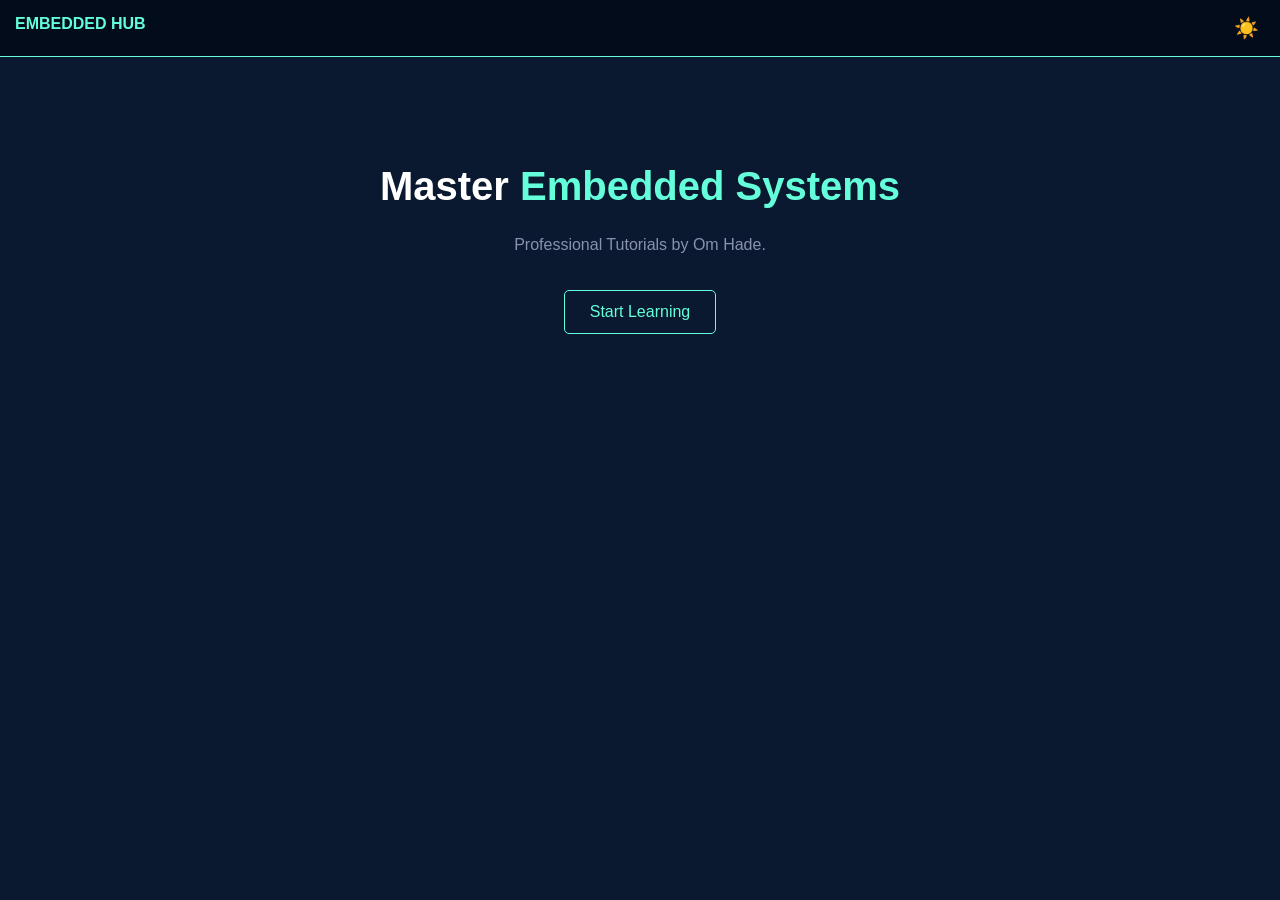
<file: index.html>
<!DOCTYPE html>
<html lang="en">
<head>
    <meta charset="UTF-8">
    <meta name="viewport" content="width=device-width, initial-scale=1.0">
    <title>Embedded Learning Hub | Home</title>
    <script async src="https://pagead2.googlesyndication.com/pagead/js/adsbygoogle.js?client=ca-pub-2657505645377567" crossorigin="anonymous"></script>
    <link rel="stylesheet" href="css/style.css">
</head>
<body data-theme="dark">
    <nav style="background:#020c1b; padding:15px; display:flex; justify-content:space-between; border-bottom:1px solid #64ffda;">
        <a href="index.html" style="color:#64ffda; text-decoration:none; font-weight:bold;">EMBEDDED HUB</a>
        <button id="themeToggle" style="background:none; border:none; font-size:20px; cursor:pointer;">☀️</button>
    </nav>
    <header style="padding:80px 20px; text-align:center; background:#0a192f; color:white;">
        <h1 style="font-size:2.5rem;">Master <span style="color:#64ffda;">Embedded Systems</span></h1>
        <p style="color:#8892b0;">Professional Tutorials by Om Hade.</p>
        <a href="blog.html" style="display:inline-block; margin-top:20px; padding:12px 25px; border:1px solid #64ffda; color:#64ffda; text-decoration:none; border-radius:5px;">Start Learning</a>
    </header>
    <script src="js/script.js"></script>
</body>
</html>
</file>
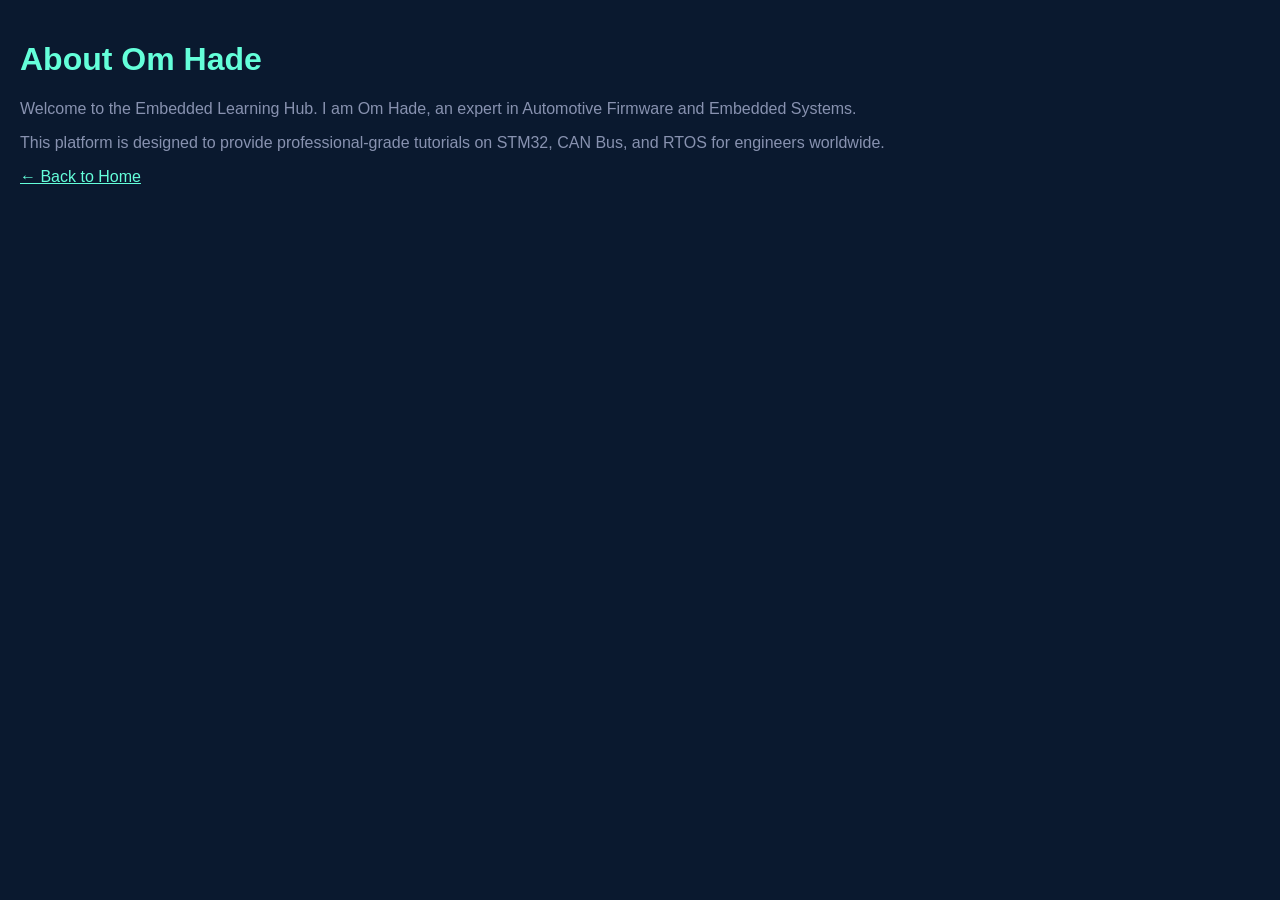
<file: about.html>
<!DOCTYPE html>
<html lang="en">
<head>
    <meta charset="UTF-8">
    <meta name="viewport" content="width=device-width, initial-scale=1.0">
    <title>About Us | Embedded Learning Hub</title>
    <link rel="stylesheet" href="css/style.css">
</head>
<body style="background:#0a192f; color:#8892b0; font-family:sans-serif; padding:20px;">
    <h1 style="color:#64ffda;">About Om Hade</h1>
    <p>Welcome to the Embedded Learning Hub. I am Om Hade, an expert in Automotive Firmware and Embedded Systems.</p>
    <p>This platform is designed to provide professional-grade tutorials on STM32, CAN Bus, and RTOS for engineers worldwide.</p>
    <a href="index.html" style="color:#64ffda;">← Back to Home</a>
</body>
</html>
</file>
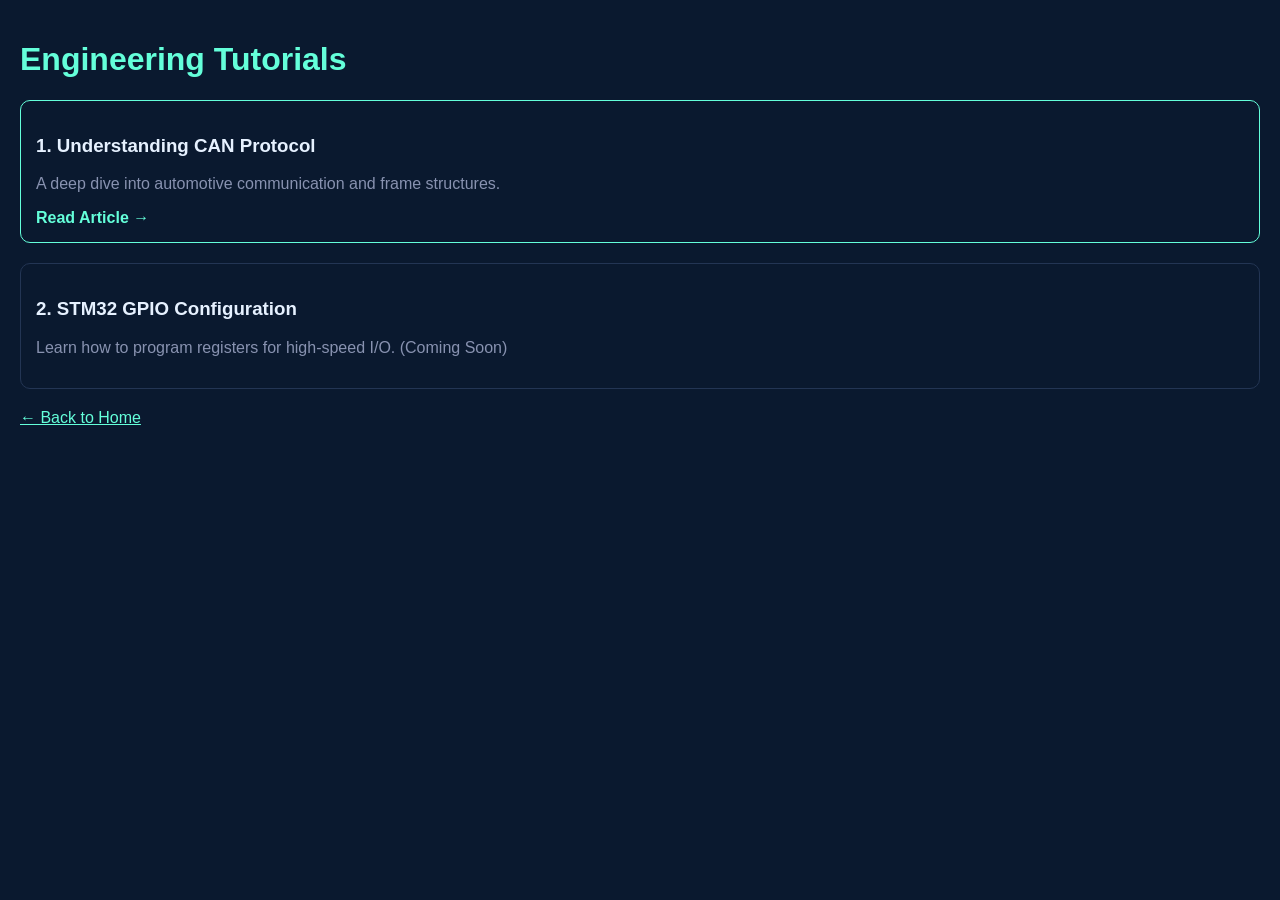
<file: blog.html>
<!DOCTYPE html>
<html lang="en">
<head>
    <meta charset="UTF-8">
    <title>Technical Blog | Embedded Learning Hub</title>
    <link rel="stylesheet" href="css/style.css">
</head>
<body style="background:#0a192f; color:#8892b0; font-family:sans-serif; padding:20px;">
    <h1 style="color:#64ffda;">Engineering Tutorials</h1>
    <div style="border:1px solid #64ffda; padding:15px; border-radius:10px; margin-bottom:20px;">
        <h3 style="color:#e6f1ff;">1. Understanding CAN Protocol</h3>
        <p>A deep dive into automotive communication and frame structures.</p>
        <a href="articles/can-protocol.html" style="color:#64ffda; text-decoration:none; font-weight:bold;">Read Article →</a>
    </div>
    <div style="border:1px solid #233554; padding:15px; border-radius:10px; margin-bottom:20px;">
        <h3 style="color:#e6f1ff;">2. STM32 GPIO Configuration</h3>
        <p>Learn how to program registers for high-speed I/O. (Coming Soon)</p>
    </div>
    <a href="index.html" style="color:#64ffda;">← Back to Home</a>
</body>
</html>
</file>
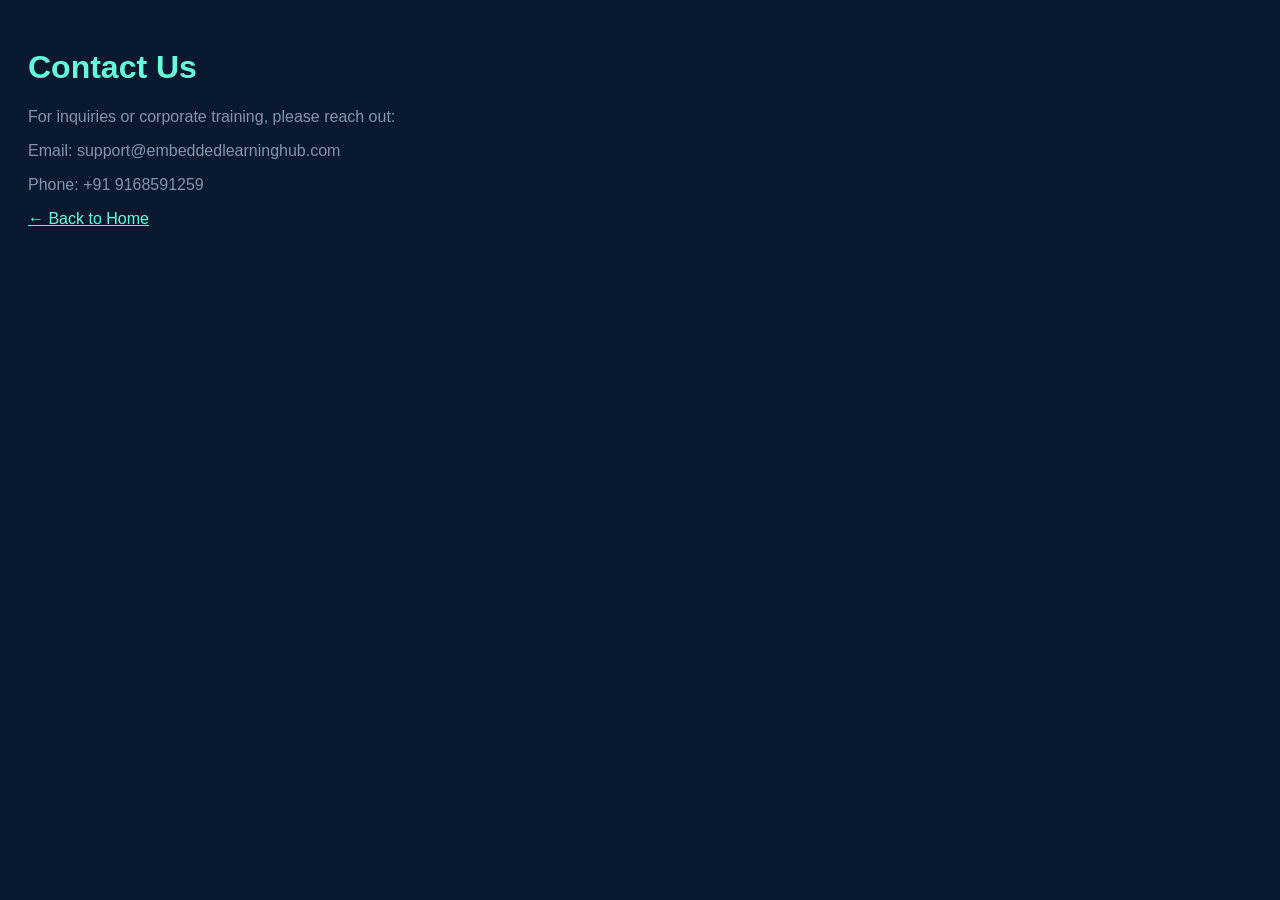
<file: contact.html>
<!DOCTYPE html>
<html lang="en">
<head>
    <meta charset="UTF-8">
    <title>Contact Us | Embedded Learning Hub</title>
</head>
<body style="background:#0a192f; color:#8892b0; font-family:sans-serif; padding:20px;">
    <h1 style="color:#64ffda;">Contact Us</h1>
    <p>For inquiries or corporate training, please reach out:</p>
    <p>Email: support@embeddedlearninghub.com</p>
    <p>Phone: +91 9168591259</p>
    <a href="index.html" style="color:#64ffda;">← Back to Home</a>
</body>
</html>
</file>
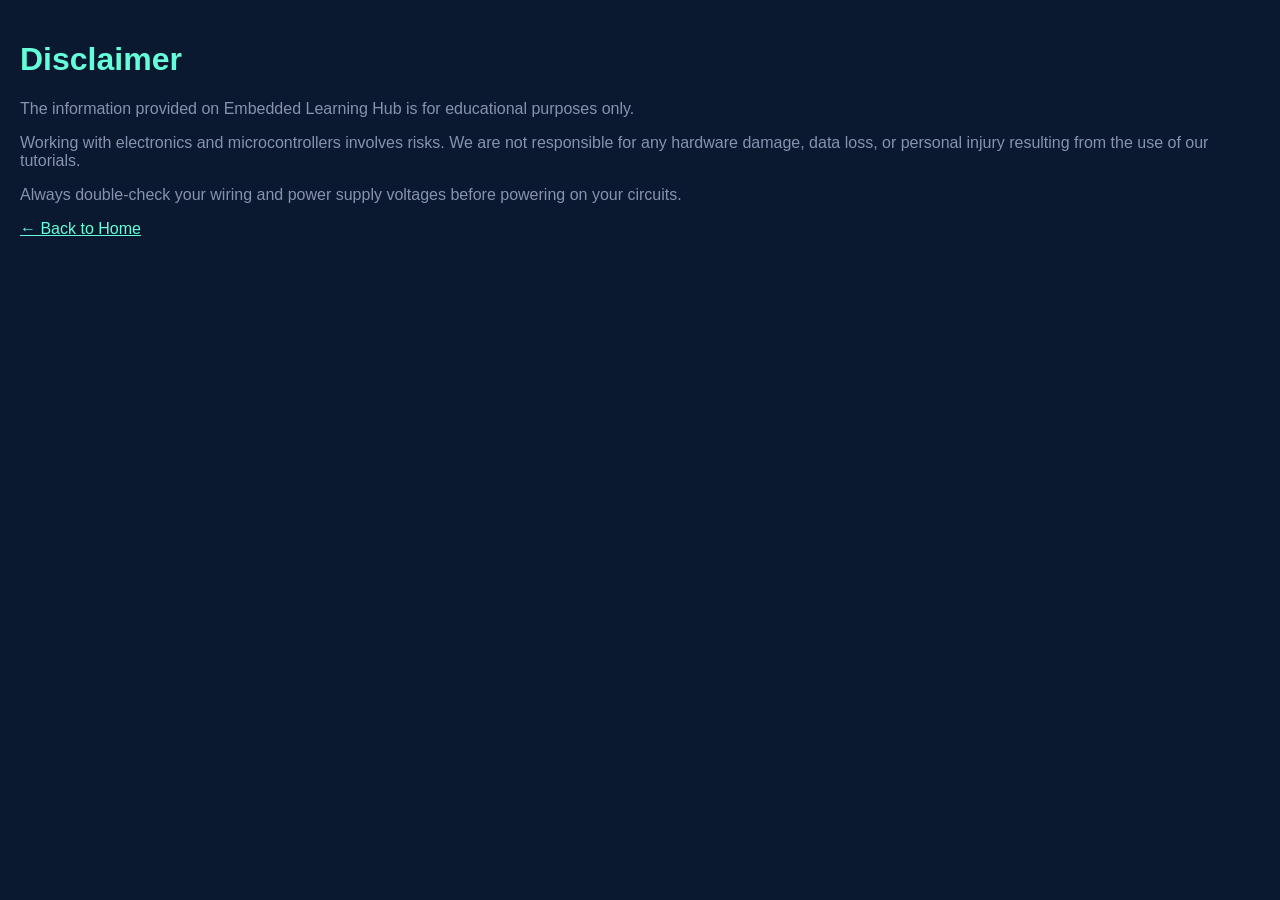
<file: disclaimer.html>
<!DOCTYPE html>
<html lang="en">
<head>
    <meta charset="UTF-8">
    <title>Disclaimer | Embedded Learning Hub</title>
    <link rel="stylesheet" href="css/style.css">
</head>
<body style="background:#0a192f; color:#8892b0; font-family:sans-serif; padding:20px;">
    <h1 style="color:#64ffda;">Disclaimer</h1>
    <p>The information provided on Embedded Learning Hub is for educational purposes only.</p>
    <p>Working with electronics and microcontrollers involves risks. We are not responsible for any hardware damage, data loss, or personal injury resulting from the use of our tutorials.</p>
    <p>Always double-check your wiring and power supply voltages before powering on your circuits.</p>
    <a href="index.html" style="color:#64ffda;">← Back to Home</a>
</body>
</html>
</file>
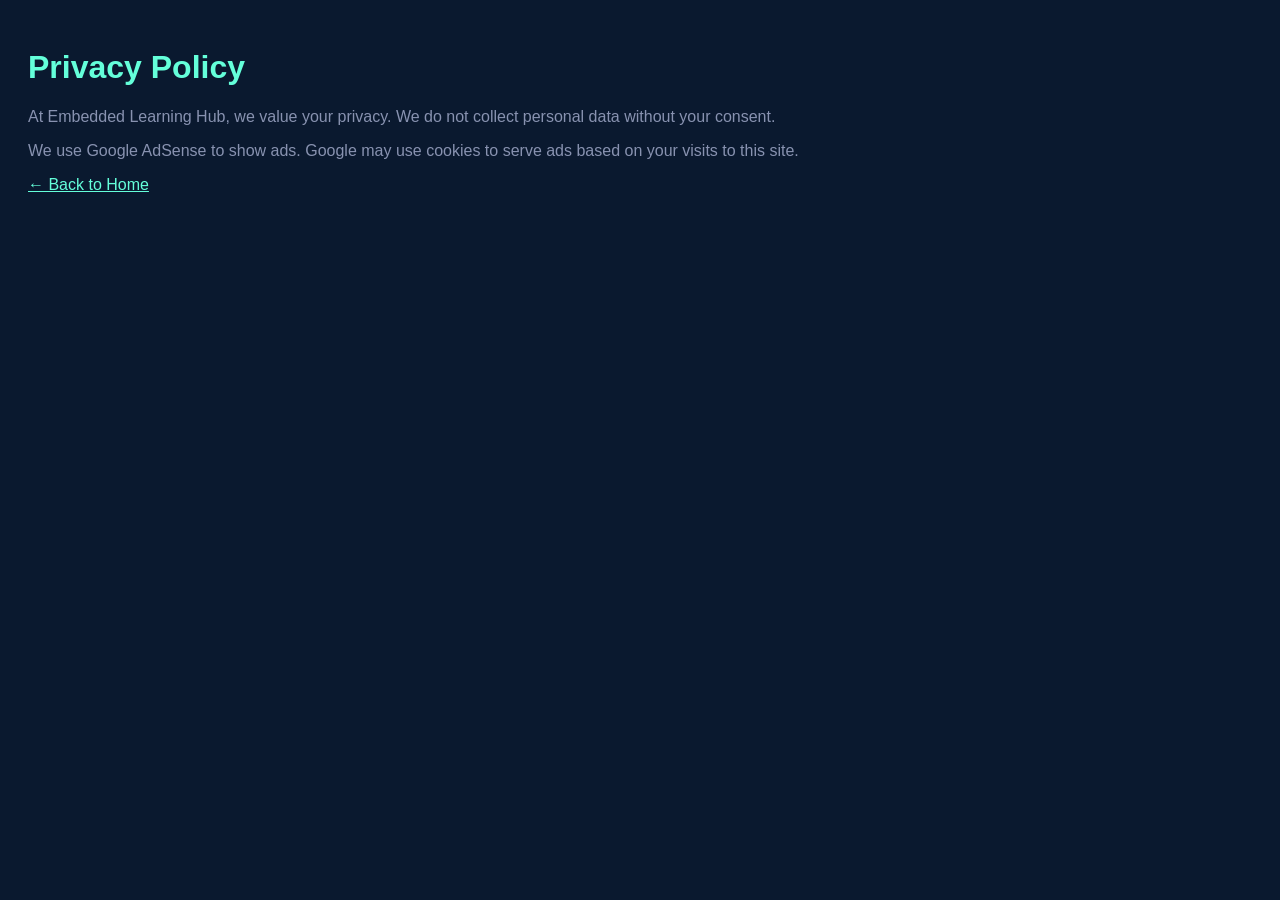
<file: privacy-policy.html>
<!DOCTYPE html>
<html lang="en">
<head>
    <meta charset="UTF-8">
    <title>Privacy Policy | Embedded Learning Hub</title>
</head>
<body style="background:#0a192f; color:#8892b0; font-family:sans-serif; padding:20px;">
    <h1 style="color:#64ffda;">Privacy Policy</h1>
    <p>At Embedded Learning Hub, we value your privacy. We do not collect personal data without your consent.</p>
    <p>We use Google AdSense to show ads. Google may use cookies to serve ads based on your visits to this site.</p>
    <a href="index.html" style="color:#64ffda;">← Back to Home</a>
</body>
</html>
</file>
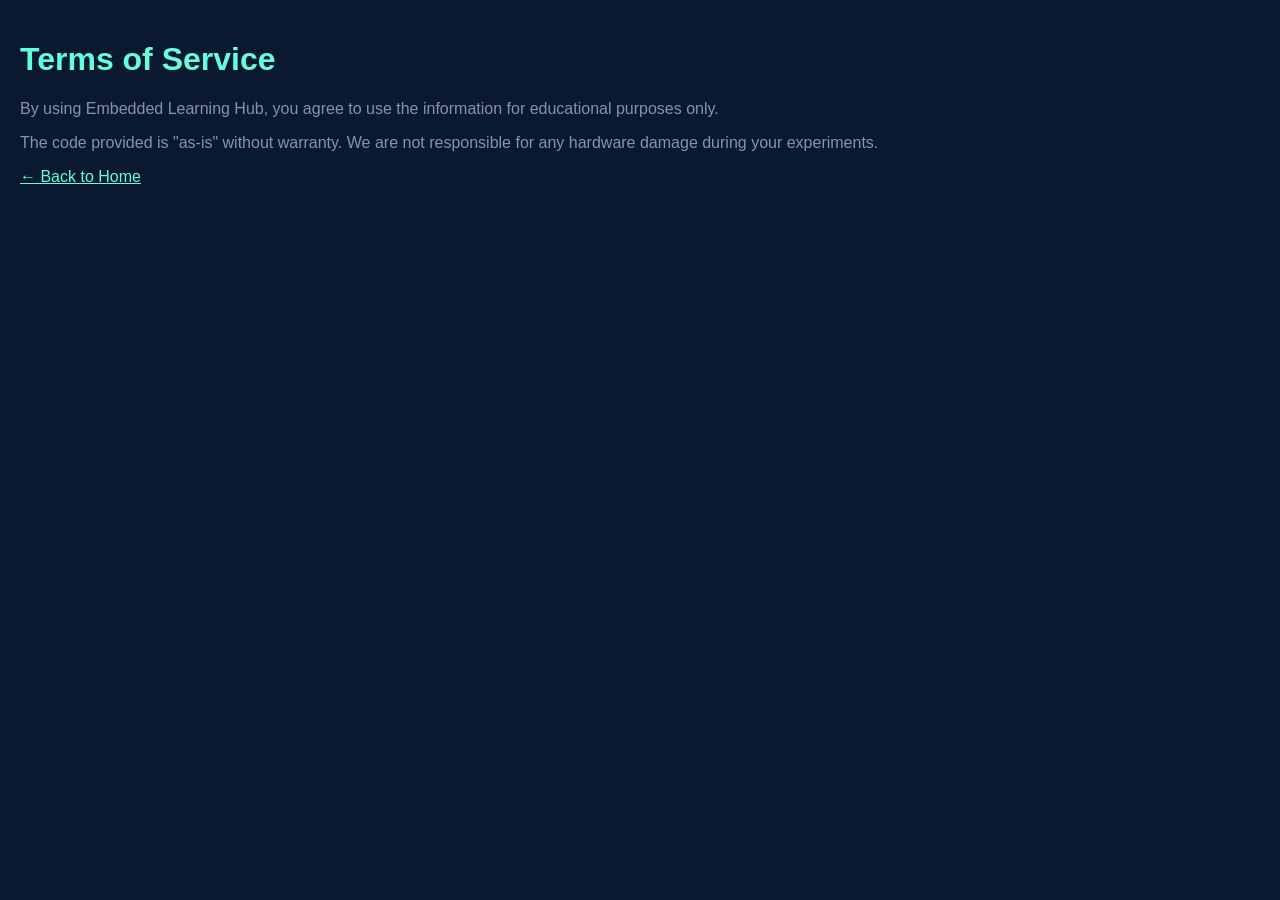
<file: terms.html>
<!DOCTYPE html>
<html lang="en">
<head>
    <meta charset="UTF-8">
    <title>Terms of Service | Embedded Learning Hub</title>
    <link rel="stylesheet" href="css/style.css">
</head>
<body style="background:#0a192f; color:#8892b0; font-family:sans-serif; padding:20px;">
    <h1 style="color:#64ffda;">Terms of Service</h1>
    <p>By using Embedded Learning Hub, you agree to use the information for educational purposes only.</p>
    <p>The code provided is "as-is" without warranty. We are not responsible for any hardware damage during your experiments.</p>
    <a href="index.html" style="color:#64ffda;">← Back to Home</a>
</body>
</html>
</file>
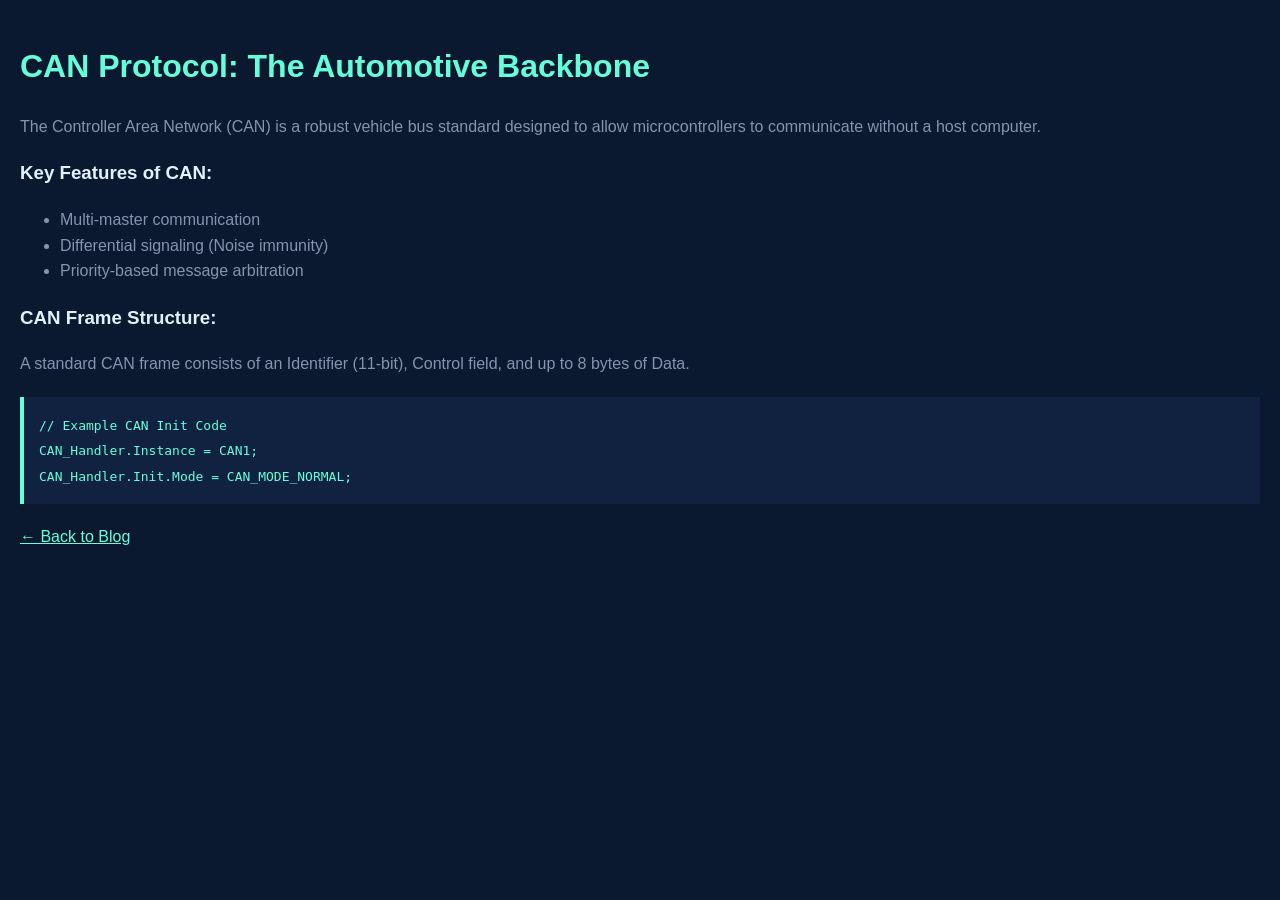
<file: articles/can-protocol.html>
<!DOCTYPE html>
<html lang="en">
<head>
    <meta charset="UTF-8">
    <title>CAN Protocol Deep Dive | Embedded Learning Hub</title>
    <link rel="stylesheet" href="../css/style.css">
</head>
<body style="background:#0a192f; color:#8892b0; font-family:sans-serif; padding:20px; line-height:1.6;">
    <h1 style="color:#64ffda;">CAN Protocol: The Automotive Backbone</h1>
    <p>The Controller Area Network (CAN) is a robust vehicle bus standard designed to allow microcontrollers to communicate without a host computer.</p>
    
    <h3 style="color:#e6f1ff;">Key Features of CAN:</h3>
    <ul>
        <li>Multi-master communication</li>
        <li>Differential signaling (Noise immunity)</li>
        <li>Priority-based message arbitration</li>
    </ul>

    <h3 style="color:#e6f1ff;">CAN Frame Structure:</h3>
    <p>A standard CAN frame consists of an Identifier (11-bit), Control field, and up to 8 bytes of Data.</p>
    
    <div style="background:#112240; padding:15px; border-left:4px solid #64ffda; margin:20px 0;">
        <code style="color:#64ffda; font-family:monospace;">// Example CAN Init Code<br>CAN_Handler.Instance = CAN1;<br>CAN_Handler.Init.Mode = CAN_MODE_NORMAL;</code>
    </div>

    <a href="../blog.html" style="color:#64ffda;">← Back to Blog</a>
</body>
</html>
</file>
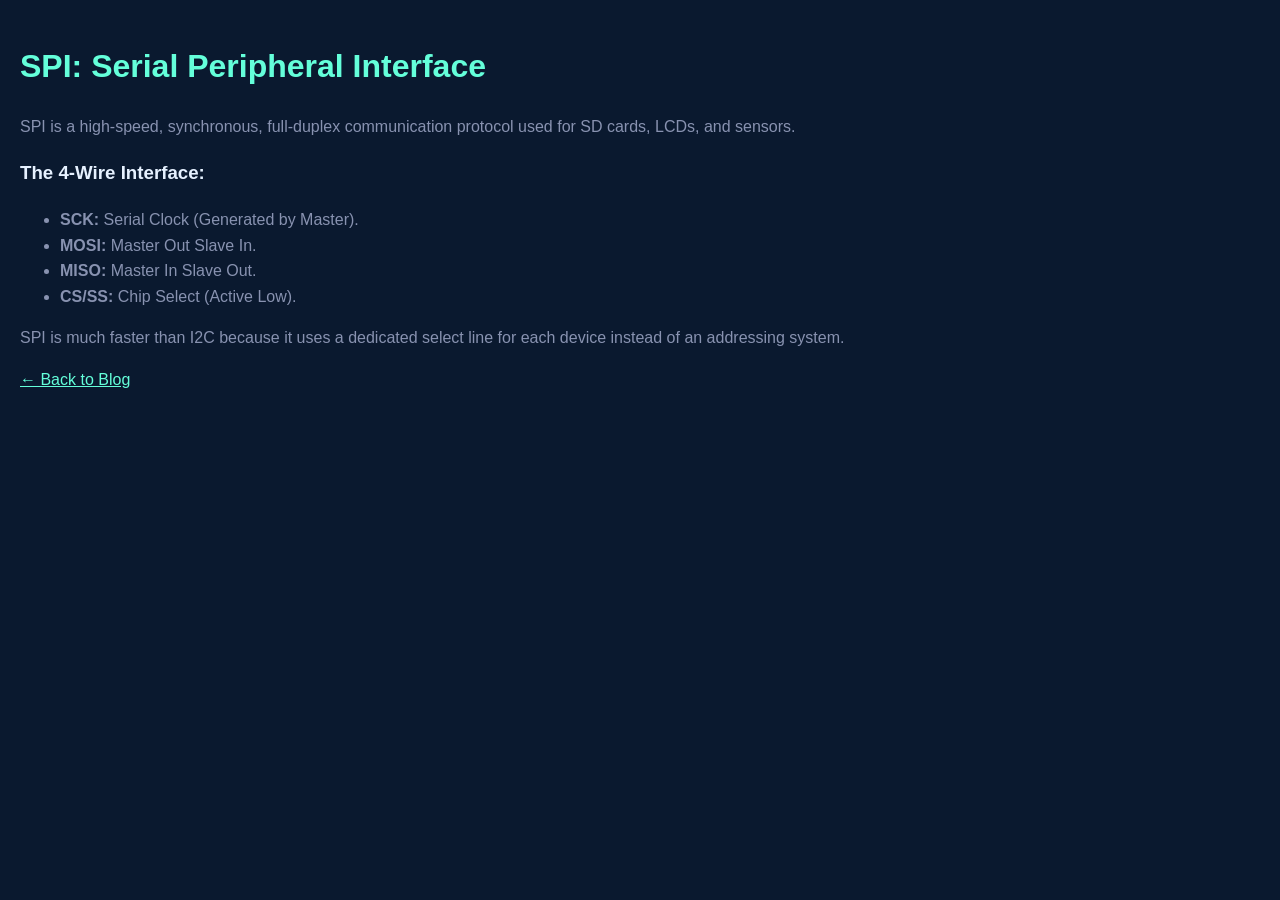
<file: articles/spi.html>
<!DOCTYPE html>
<html lang="en">
<head>
    <meta charset="UTF-8">
    <title>SPI Protocol Explained | Embedded Learning Hub</title>
    <link rel="stylesheet" href="../css/style.css">
</head>
<body style="background:#0a192f; color:#8892b0; font-family:sans-serif; padding:20px; line-height:1.6;">
    <h1 style="color:#64ffda;">SPI: Serial Peripheral Interface</h1>
    <p>SPI is a high-speed, synchronous, full-duplex communication protocol used for SD cards, LCDs, and sensors.</p>
    
    <h3 style="color:#e6f1ff;">The 4-Wire Interface:</h3>
    <ul>
        <li><strong>SCK:</strong> Serial Clock (Generated by Master).</li>
        <li><strong>MOSI:</strong> Master Out Slave In.</li>
        <li><strong>MISO:</strong> Master In Slave Out.</li>
        <li><strong>CS/SS:</strong> Chip Select (Active Low).</li>
    </ul>
    <p>SPI is much faster than I2C because it uses a dedicated select line for each device instead of an addressing system.</p>
    <a href="../blog.html" style="color:#64ffda;">← Back to Blog</a>
</body>
</html>
</file>
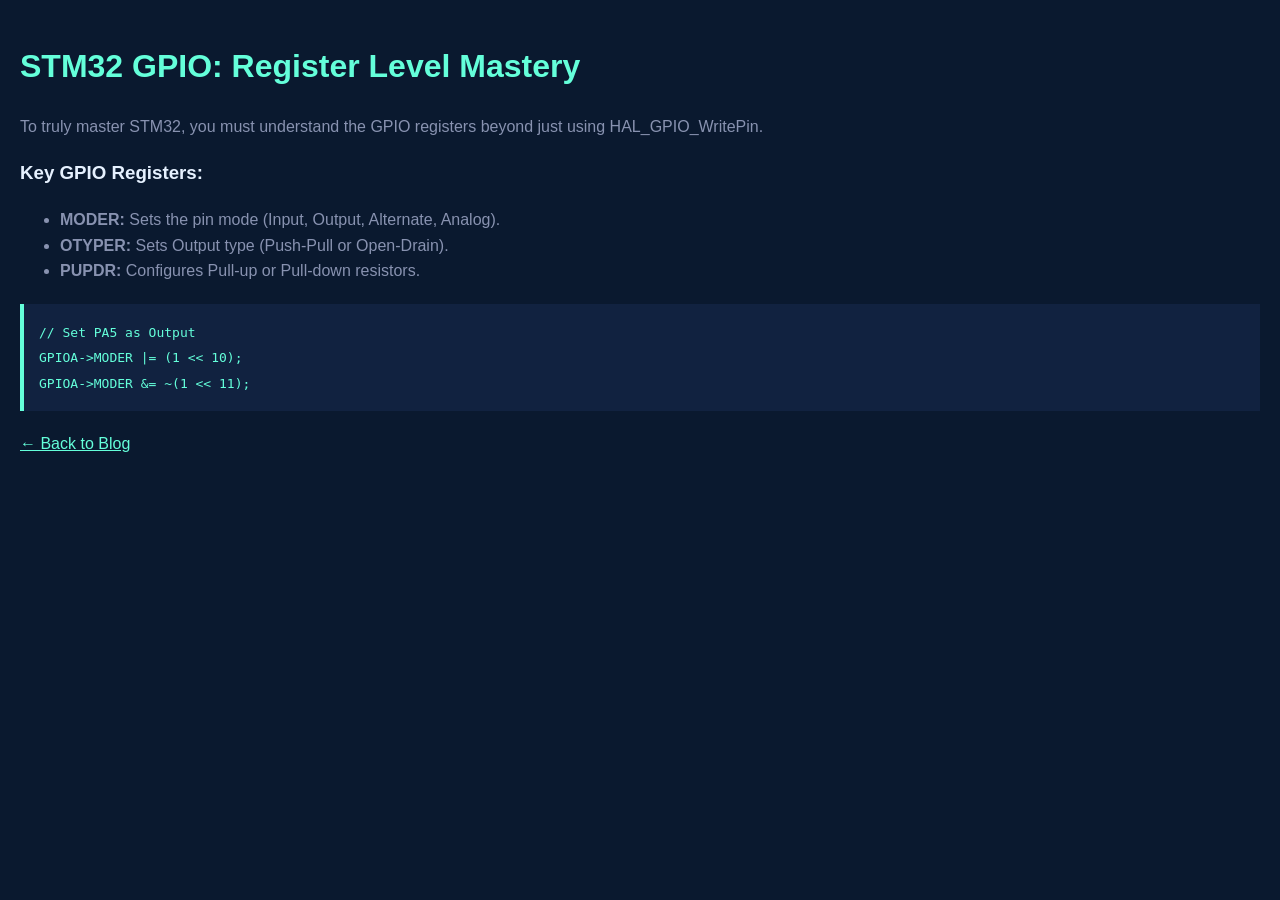
<file: articles/stm32-gpio.html>
<!DOCTYPE html>
<html lang="en">
<head>
    <meta charset="UTF-8">
    <title>STM32 GPIO Configuration | Embedded Learning Hub</title>
    <link rel="stylesheet" href="../css/style.css">
</head>
<body style="background:#0a192f; color:#8892b0; font-family:sans-serif; padding:20px; line-height:1.6;">
    <h1 style="color:#64ffda;">STM32 GPIO: Register Level Mastery</h1>
    <p>To truly master STM32, you must understand the GPIO registers beyond just using HAL_GPIO_WritePin.</p>
    
    <h3 style="color:#e6f1ff;">Key GPIO Registers:</h3>
    <ul>
        <li><strong>MODER:</strong> Sets the pin mode (Input, Output, Alternate, Analog).</li>
        <li><strong>OTYPER:</strong> Sets Output type (Push-Pull or Open-Drain).</li>
        <li><strong>PUPDR:</strong> Configures Pull-up or Pull-down resistors.</li>
    </ul>

    <div style="background:#112240; padding:15px; border-left:4px solid #64ffda; margin:20px 0;">
        <code style="color:#64ffda; font-family:monospace;">
        // Set PA5 as Output<br>
        GPIOA->MODER |= (1 << 10);<br>
        GPIOA->MODER &= ~(1 << 11);
        </code>
    </div>
    <a href="../blog.html" style="color:#64ffda;">← Back to Blog</a>
</body>
  </html>
</file>
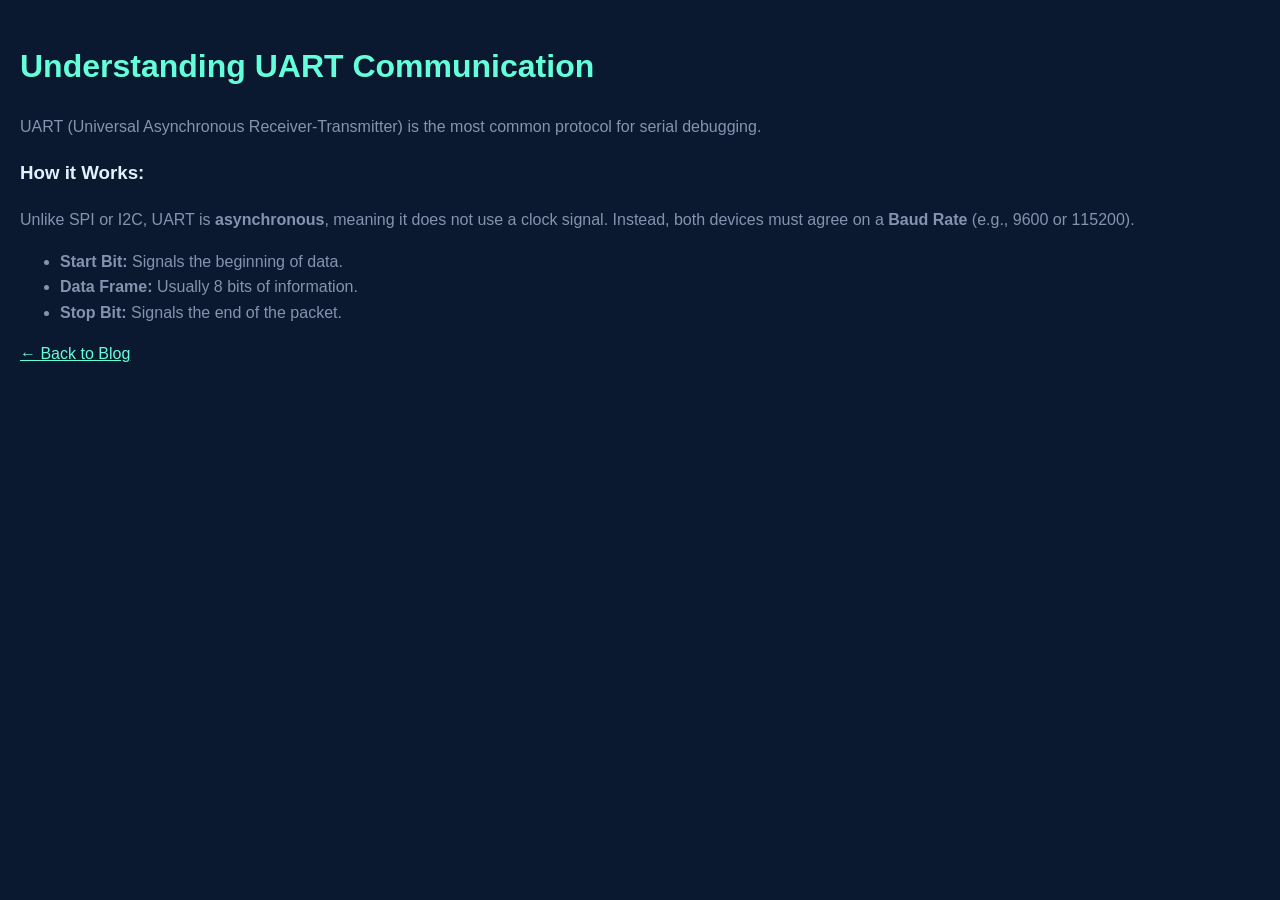
<file: articles/uart.html>
<!DOCTYPE html>
<html lang="en">
<head>
    <meta charset="UTF-8">
    <title>UART Communication Guide | Embedded Learning Hub</title>
    <link rel="stylesheet" href="../css/style.css">
</head>
<body style="background:#0a192f; color:#8892b0; font-family:sans-serif; padding:20px; line-height:1.6;">
    <h1 style="color:#64ffda;">Understanding UART Communication</h1>
    <p>UART (Universal Asynchronous Receiver-Transmitter) is the most common protocol for serial debugging.</p>
    
    <h3 style="color:#e6f1ff;">How it Works:</h3>
    <p>Unlike SPI or I2C, UART is <strong>asynchronous</strong>, meaning it does not use a clock signal. Instead, both devices must agree on a <strong>Baud Rate</strong> (e.g., 9600 or 115200).</p>
    
    <ul>
        <li><strong>Start Bit:</strong> Signals the beginning of data.</li>
        <li><strong>Data Frame:</strong> Usually 8 bits of information.</li>
        <li><strong>Stop Bit:</strong> Signals the end of the packet.</li>
    </ul>
    <a href="../blog.html" style="color:#64ffda;">← Back to Blog</a>
</body>
</html>
</file>
<file: css/style.css>
body { 
    font-family: 'Inter', sans-serif; 
    background-color: #0a192f; 
    color: #8892b0; 
    margin: 0; 
}
nav { 
    background: #020c1b; 
    padding: 15px; 
    border-bottom: 1px solid #64ffda; 
}
.text-accent { color: #64ffda; }
</file>
